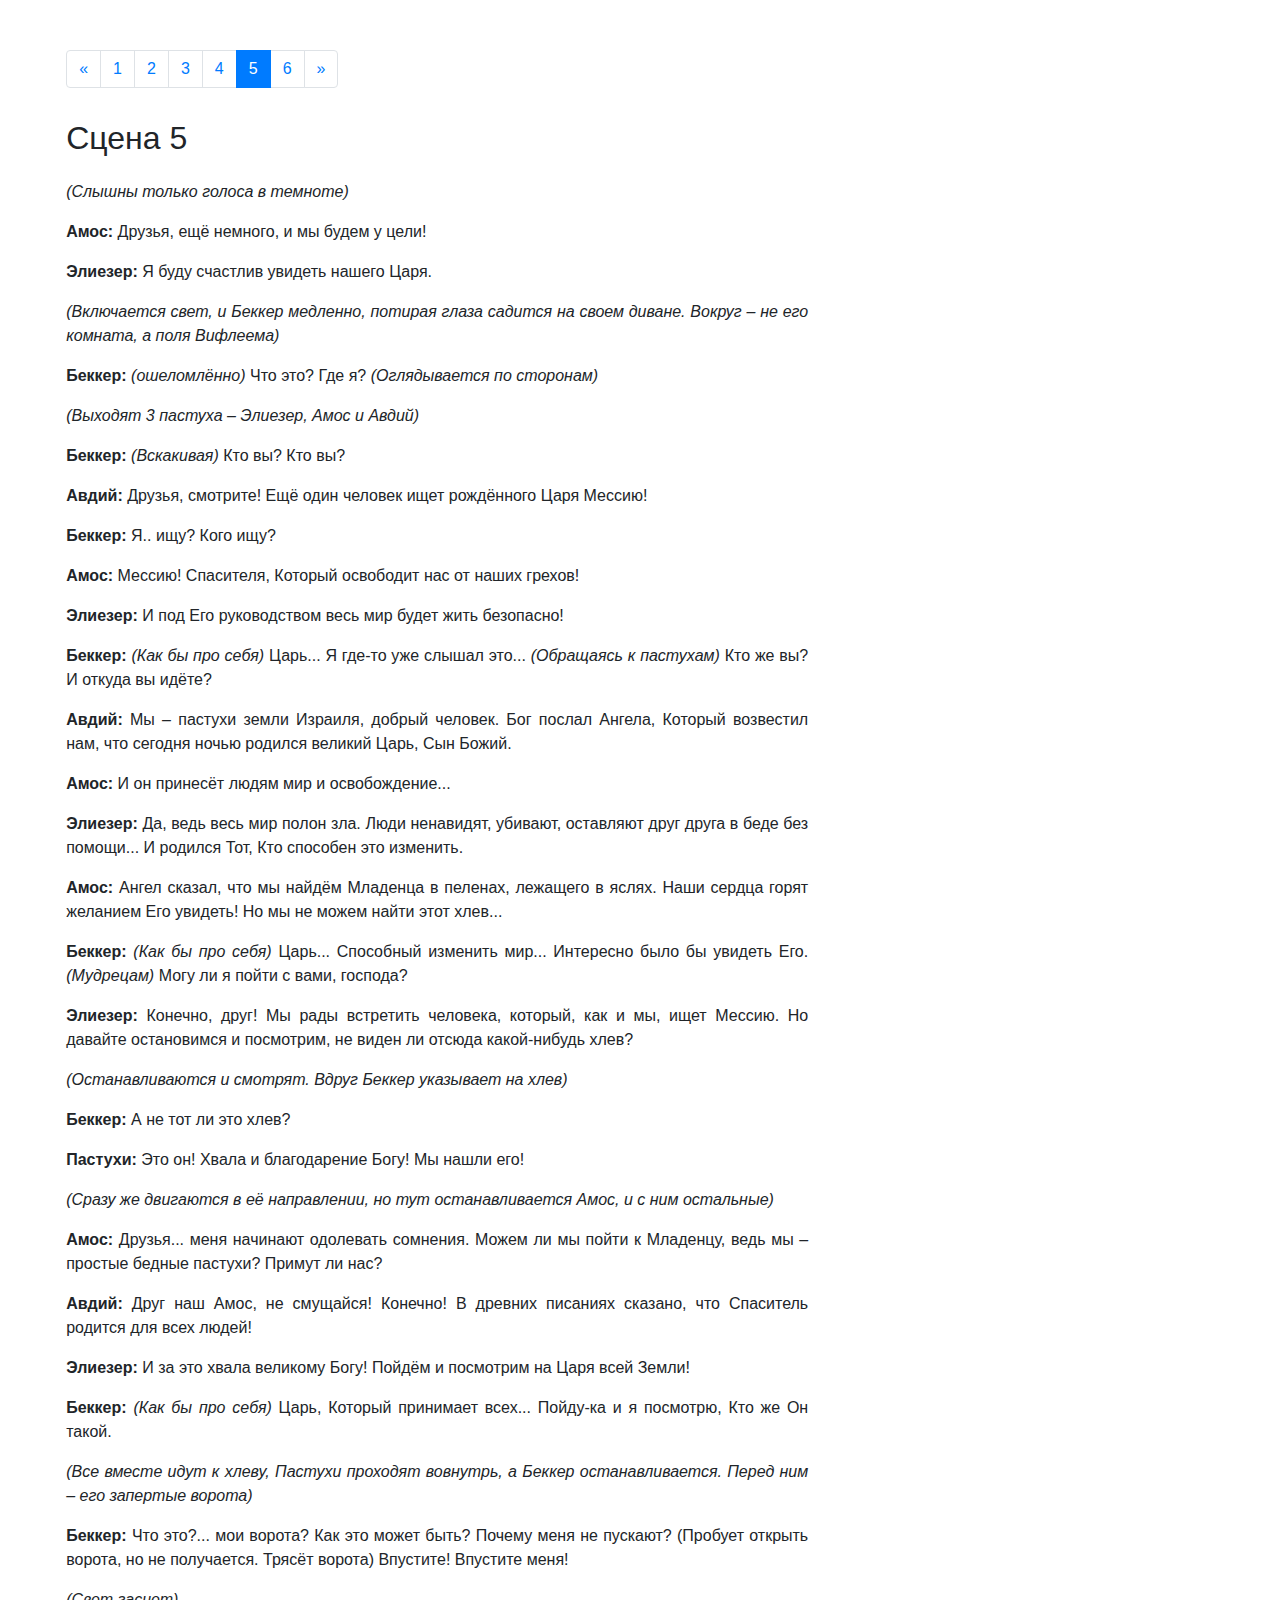
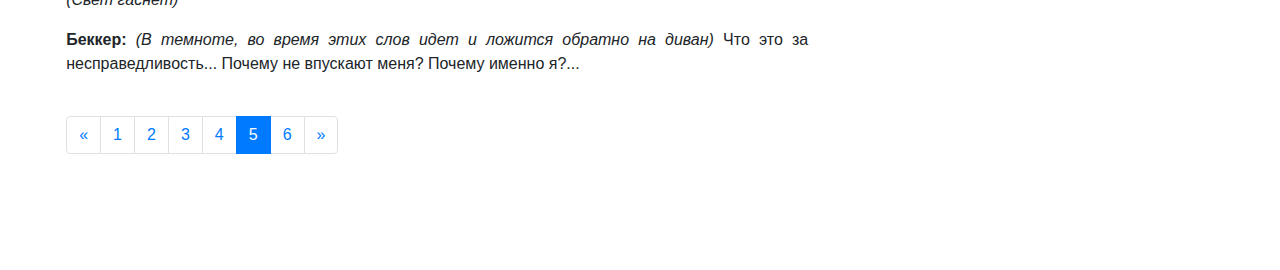
<file: fifth.html>
<!DOCTYPE html>
<html lang="en">
<head>
    <meta charset="UTF-8">
    <meta name="viewport" content="width=device-width, initial-scale=1.0">
    <title>Document</title>
    <link rel="stylesheet" href="styles.css">
    <link rel="stylesheet" href="https://cdn.jsdelivr.net/npm/bootstrap@4.3.1/dist/css/bootstrap.min.css" integrity="sha384-ggOyR0iXCbMQv3Xipma34MD+dH/1fQ784/j6cY/iJTQUOhcWr7x9JvoRxT2MZw1T" crossorigin="anonymous">
</head>
<body>
<div class="container">

    <nav aria-label="...">
        <ul class="pagination">
          <li class="page-item">
            <a class="page-link" href="forth.html" tabindex="-1">&laquo;</a>
          </li>

          <li class="page-item"><a class="page-link" href="index.html">1</a></li>
          <li class="page-item"><a class="page-link" href="second.html">2</a></li>
          <li class="page-item"><a class="page-link" href="third.html">3</a></li>
          <li class="page-item"><a class="page-link" href="forth.html">4</a></li>

          <li class="page-item active">
            <a class="page-link" href="fifth.html">5 <span class="sr-only">(current)</span></a>
          </li>
          
          <li class="page-item"><a class="page-link" href="sixth.html">6</a></li>

          <li class="page-item">
            <a class="page-link" href="sixth.html">&raquo;</a>
          </li>
        </ul>
      </nav>  
    
    <h2>Сцена 5</h2>
    
    <p><i>(Слышны только голоса в темноте)</i></p>
    <p><strong>Амос: </strong>Друзья, ещё немного, и мы будем у цели!</p>
    <p><strong>Элиезер: </strong>Я буду счастлив увидеть нашего Царя.</p>
    <p><i>(Включается свет, и Беккер медленно, потирая глаза садится на своем диване. Вокруг – не его комната, а поля Вифлеема)</i></p>
    <p><strong>Беккер: </strong><i>(ошеломлённо) </i>Что это? Где я? <i>(Оглядывается по сторонам)</i></p>
    <p><i>(Выходят 3 пастуха – Элиезер, Амос и Авдий)</i></p>
    <p><strong>Беккер: </strong><i>(Вскакивая) </i>Кто вы? Кто вы?</p>
    <p><strong>Авдий: </strong>Друзья, смотрите! Ещё один человек ищет рождённого Царя Мессию!</p>
    <p><strong>Беккер: </strong>Я.. ищу? Кого ищу?</p>
    <p><strong>Амос: </strong>Мессию! Спасителя, Который освободит нас от наших грехов!</p>
    <p><strong>Элиезер: </strong>И под Его руководством весь мир будет жить безопасно!</p>
    <p><strong>Беккер: </strong><i>(Как бы про себя) </i>Царь... Я где-то уже слышал это... <i>(Обращаясь к пастухам) </i>Кто же вы? И откуда вы идёте?</p>
    <p><strong>Авдий: </strong>Мы – пастухи земли Израиля, добрый человек. Бог послал Ангела, Который возвестил нам, что сегодня ночью родился великий Царь, Сын Божий.</p>
    <p><strong>Амос: </strong>И он принесёт людям мир и освобождение...</p>
    <p><strong>Элиезер: </strong>Да, ведь весь мир полон зла. Люди ненавидят, убивают, оставляют друг друга в беде без помощи... И родился Тот, Кто способен это изменить.</p>
    <p><strong>Амос: </strong>Ангел сказал, что мы найдём Младенца в пеленах, лежащего в яслях. Наши сердца горят желанием Его увидеть! Но мы не можем найти этот хлев...</p>
    <p><strong>Беккер: </strong><i>(Как бы про себя) </i>Царь... Способный изменить мир... Интересно было бы увидеть Его. <i>(Мудрецам) </i>Могу ли я пойти с вами, господа?</p>
    <p><strong>Элиезер: </strong>Конечно, друг! Мы рады встретить человека, который, как и мы, ищет Мессию. Но давайте остановимся и посмотрим, не виден ли отсюда какой-нибудь хлев?</p>
    <p><i>(Останавливаются и смотрят. Вдруг Беккер указывает на хлев)</i></p>
    <p><strong>Беккер: </strong>А не тот ли это хлев?</p>
    <p><strong>Пастухи: </strong>Это он! Хвала и благодарение Богу! Мы нашли его!</p>
    <p><i>(Сразу же двигаются в её направлении, но тут останавливается Амос, и с ним остальные)</i></p>
    <p><strong>Амос: </strong>Друзья... меня начинают одолевать сомнения. Можем ли мы пойти к Младенцу, ведь мы – простые бедные пастухи? Примут ли нас?</p>
    <p><strong>Авдий: </strong>Друг наш Амос, не смущайся! Конечно! В древних писаниях сказано, что Спаситель родится для всех людей!</p>
    <p><strong>Элиезер: </strong>И за это хвала великому Богу! Пойдём и посмотрим на Царя всей Земли!</p>
    <p><strong>Беккер: </strong><i>(Как бы про себя) </i>Царь, Который принимает всех... Пойду-ка и я посмотрю, Кто же Он такой.</p>
    <p><i>(Все вместе идут к хлеву, Пастухи проходят вовнутрь, а Беккер останавливается. Перед ним – его запертые ворота)</i></p>
    <p><strong>Беккер: </strong>Что это?... мои ворота? Как это может быть? Почему меня не пускают? (Пробует открыть ворота, но не получается. Трясёт ворота) Впустите! Впустите меня!</p>
    <p><i>(Свет гаснет)</i></p>
    <p><strong>Беккер: </strong><i>(В темноте, во время этих слов идет и ложится обратно на диван) </i>Что это за несправедливость... Почему не впускают меня? Почему именно я?...</p>
    
    <br/>
    <nav aria-label="...">
        <ul class="pagination">
          <li class="page-item">
            <a class="page-link" href="forth.html" tabindex="-1">&laquo;</a>
          </li>

          <li class="page-item"><a class="page-link" href="index.html">1</a></li>
          <li class="page-item"><a class="page-link" href="second.html">2</a></li>
          <li class="page-item"><a class="page-link" href="third.html">3</a></li>
          <li class="page-item"><a class="page-link" href="forth.html">4</a></li>

          <li class="page-item active">
            <a class="page-link" href="fifth.html">5 <span class="sr-only">(current)</span></a>
          </li>
          
          <li class="page-item"><a class="page-link" href="sixth.html">6</a></li>

          <li class="page-item">
            <a class="page-link" href="sixth.html">&raquo;</a>
          </li>
        </ul>
      </nav>  
</div>
    
    
    <script src="https://code.jquery.com/jquery-3.3.1.slim.min.js" integrity="sha384-q8i/X+965DzO0rT7abK41JStQIAqVgRVzpbzo5smXKp4YfRvH+8abtTE1Pi6jizo" crossorigin="anonymous"></script>
    <script src="https://cdn.jsdelivr.net/npm/popper.js@1.14.7/dist/umd/popper.min.js" integrity="sha384-UO2eT0CpHqdSJQ6hJty5KVphtPhzWj9WO1clHTMGa3JDZwrnQq4sF86dIHNDz0W1" crossorigin="anonymous"></script>
    <script src="https://cdn.jsdelivr.net/npm/bootstrap@4.3.1/dist/js/bootstrap.min.js" integrity="sha384-JjSmVgyd0p3pXB1rRibZUAYoIIy6OrQ6VrjIEaFf/nJGzIxFDsf4x0xIM+B07jRM" crossorigin="anonymous"></script>
</body>
</html>
</file>
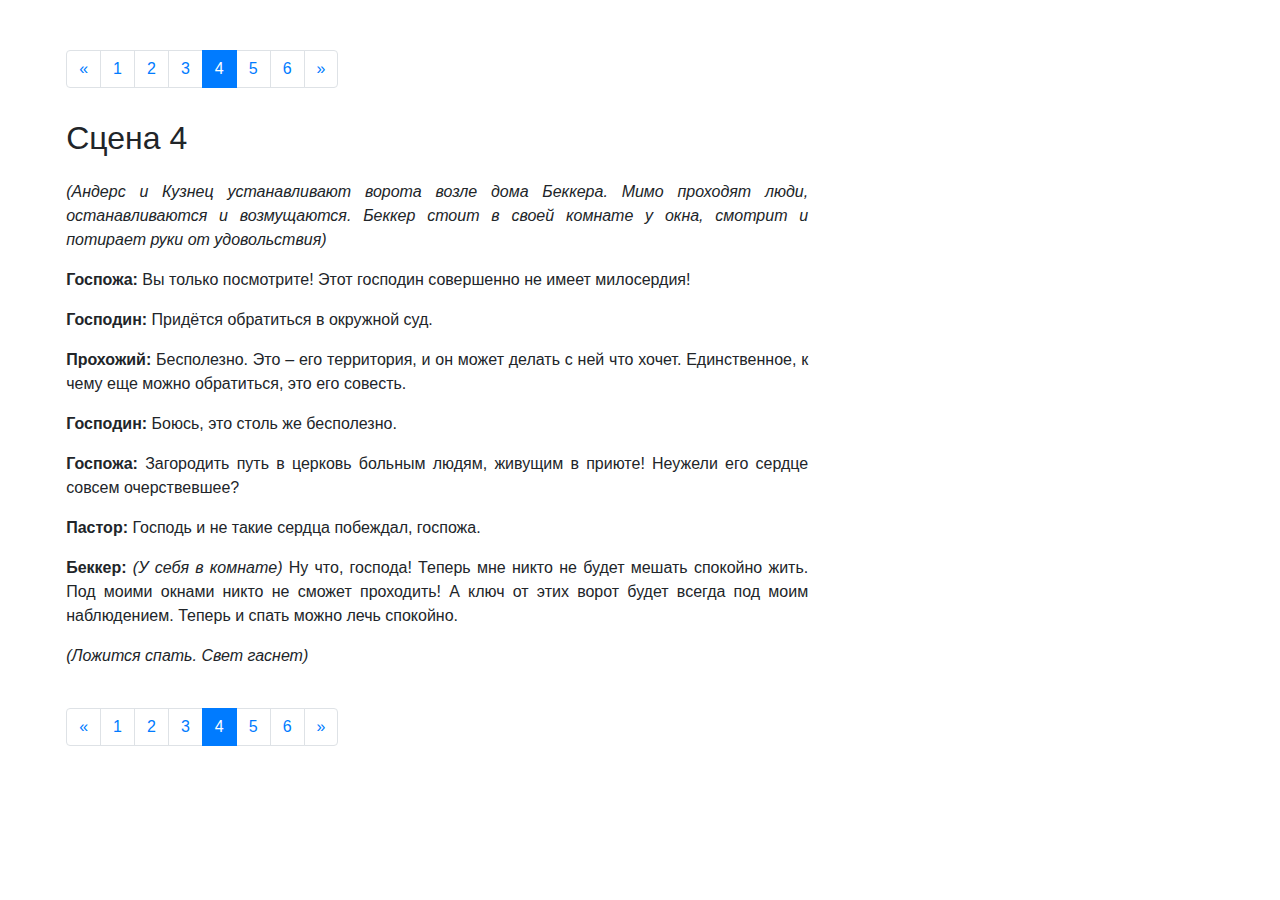
<file: forth.html>
<!DOCTYPE html>
<html lang="en">
<head>
    <meta charset="UTF-8">
    <meta name="viewport" content="width=device-width, initial-scale=1.0">
    <title>Document</title>
    <link rel="stylesheet" href="styles.css">
    <link rel="stylesheet" href="https://cdn.jsdelivr.net/npm/bootstrap@4.3.1/dist/css/bootstrap.min.css" integrity="sha384-ggOyR0iXCbMQv3Xipma34MD+dH/1fQ784/j6cY/iJTQUOhcWr7x9JvoRxT2MZw1T" crossorigin="anonymous">
</head>
<body>
<div class="container">

    <nav aria-label="...">
        <ul class="pagination">
          <li class="page-item">
            <a class="page-link" href="third.html" tabindex="-1">&laquo;</a>
          </li>

          <li class="page-item"><a class="page-link" href="index.html">1</a></li>
          <li class="page-item"><a class="page-link" href="second.html">2</a></li>
          <li class="page-item"><a class="page-link" href="third.html">3</a></li>

          <li class="page-item active">
            <a class="page-link" href="forth.html">4 <span class="sr-only">(current)</span></a>
          </li>
          
          <li class="page-item"><a class="page-link" href="fifth.html">5</a></li>
          <li class="page-item"><a class="page-link" href="sixth.html">6</a></li>

          <li class="page-item">
            <a class="page-link" href="fifth.html">&raquo;</a>
          </li>
        </ul>
      </nav>  
        

<h2>Сцена 4</h2>
    
    <p><i>(Андерс и Кузнец устанавливают ворота возле дома Беккера. Мимо проходят люди, останавливаются и возмущаются. Беккер стоит в своей комнате у окна, смотрит и потирает руки от удовольствия)</i></p>
    <p><strong>Госпожа: </strong>Вы только посмотрите! Этот господин совершенно не имеет милосердия!</p>
    <p><strong>Господин: </strong>Придётся обратиться в окружной суд.</p>
    <p><strong>Прохожий: </strong>Бесполезно. Это – его территория, и он может делать с ней что хочет. Единственное, к чему еще можно обратиться, это его совесть.</p>
    <p><strong>Господин: </strong>Боюсь, это столь же бесполезно.</p>
    <p><strong>Госпожа: </strong>Загородить путь в церковь больным людям, живущим в приюте! Неужели его сердце совсем очерствевшее?</p>
    <p><strong>Пастор: </strong>Господь и не такие сердца побеждал, госпожа.</p>
    <p><strong>Беккер: </strong><i>(У себя в комнате) </i>Ну что, господа! Теперь мне никто не будет мешать спокойно жить. Под моими окнами никто не сможет проходить! А ключ от этих ворот будет всегда под моим наблюдением. Теперь и спать можно лечь спокойно.</p>
    <p><i>(Ложится спать. Свет гаснет)</i></p>

    <br/>
    <nav aria-label="...">
        <ul class="pagination">
          <li class="page-item">
            <a class="page-link" href="third.html" tabindex="-1">&laquo;</a>
          </li>

          <li class="page-item"><a class="page-link" href="index.html">1</a></li>
          <li class="page-item"><a class="page-link" href="second.html">2</a></li>
          <li class="page-item"><a class="page-link" href="third.html">3</a></li>

          <li class="page-item active">
            <a class="page-link" href="forth.html">4 <span class="sr-only">(current)</span></a>
          </li>
          
          <li class="page-item"><a class="page-link" href="fifth.html">5</a></li>
          <li class="page-item"><a class="page-link" href="sixth.html">6</a></li>

          <li class="page-item">
            <a class="page-link" href="fifth.html">&raquo;</a>
          </li>
        </ul>
      </nav>  
</div>
    
    
    <script src="https://code.jquery.com/jquery-3.3.1.slim.min.js" integrity="sha384-q8i/X+965DzO0rT7abK41JStQIAqVgRVzpbzo5smXKp4YfRvH+8abtTE1Pi6jizo" crossorigin="anonymous"></script>
    <script src="https://cdn.jsdelivr.net/npm/popper.js@1.14.7/dist/umd/popper.min.js" integrity="sha384-UO2eT0CpHqdSJQ6hJty5KVphtPhzWj9WO1clHTMGa3JDZwrnQq4sF86dIHNDz0W1" crossorigin="anonymous"></script>
    <script src="https://cdn.jsdelivr.net/npm/bootstrap@4.3.1/dist/js/bootstrap.min.js" integrity="sha384-JjSmVgyd0p3pXB1rRibZUAYoIIy6OrQ6VrjIEaFf/nJGzIxFDsf4x0xIM+B07jRM" crossorigin="anonymous"></script>
</body>
</html>
</file>
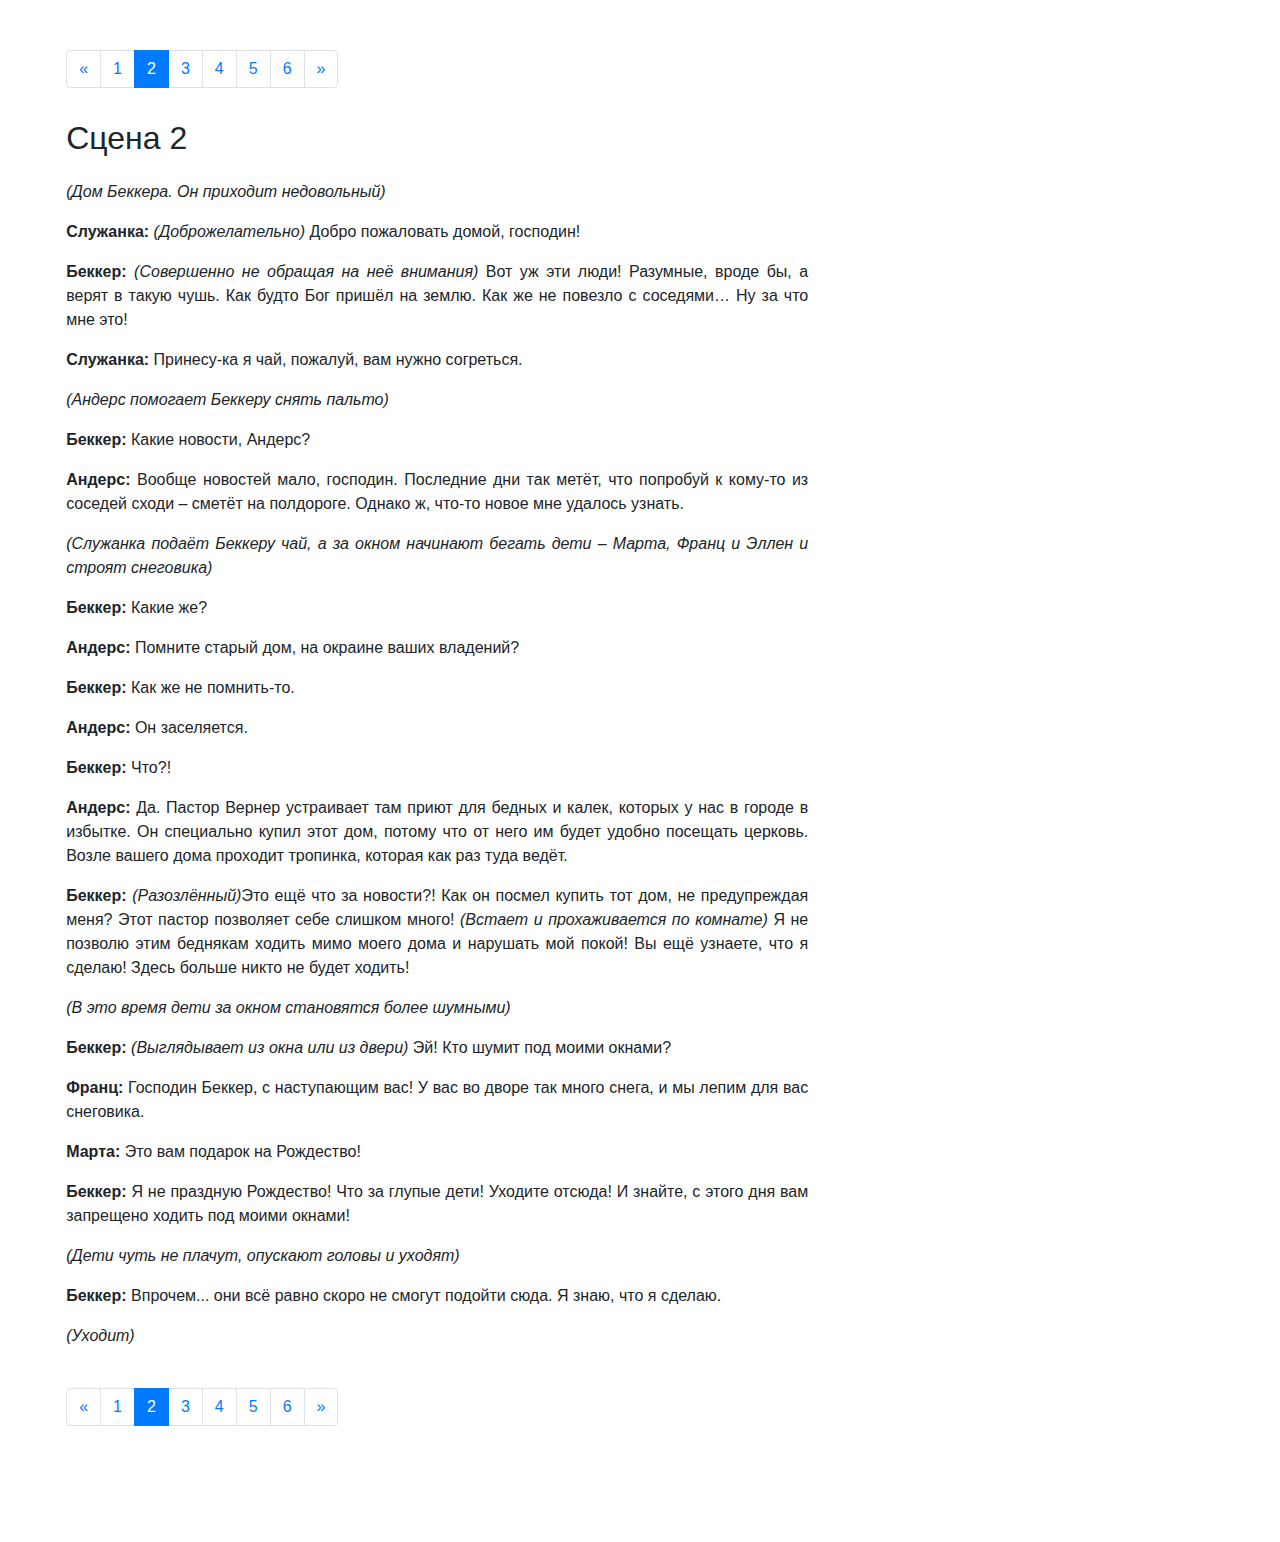
<file: second.html>
<!DOCTYPE html>
<html lang="en">
<head>
    <meta charset="UTF-8">
    <meta name="viewport" content="width=device-width, initial-scale=1.0">
    <title>Document</title>
    <link rel="stylesheet" href="styles.css">
    <link rel="stylesheet" href="https://cdn.jsdelivr.net/npm/bootstrap@4.3.1/dist/css/bootstrap.min.css" integrity="sha384-ggOyR0iXCbMQv3Xipma34MD+dH/1fQ784/j6cY/iJTQUOhcWr7x9JvoRxT2MZw1T" crossorigin="anonymous">
</head>
<body>
<div class="container">

    <nav aria-label="...">
        <ul class="pagination">
          <li class="page-item">
            <a class="page-link" href="index.html" tabindex="-1">&laquo;</a>
          </li>
          <li class="page-item"><a class="page-link" href="index.html">1</a></li>
          <li class="page-item active">
            <a class="page-link" href="second.html">2 <span class="sr-only">(current)</span></a>
          </li>
          <li class="page-item"><a class="page-link" href="third.html">3</a></li>
          <li class="page-item"><a class="page-link" href="forth.html">4</a></li>
          <li class="page-item"><a class="page-link" href="fifth.html">5</a></li>
          <li class="page-item"><a class="page-link" href="sixth.html">6</a></li>
          <li class="page-item">
            <a class="page-link" href="third.html">&raquo;</a>
          </li>
        </ul>
      </nav>  
        
    <h2>Сцена 2</h2>

    <p><i>(Дом Беккера. Он приходит недовольный)</i></p>
    <p><strong>Служанка: </strong><i>(Доброжелательно) </i>Добро пожаловать домой, господин!</p>
    <p><strong>Беккер: </strong><i>(Совершенно не обращая на неё внимания) </i>Вот уж эти люди! Разумные, вроде бы, а верят в такую чушь. Как будто Бог пришёл на землю. Как же не повезло с соседями… Ну за что мне это!</p>
    <p><strong>Служанка: </strong>Принесу-ка я чай, пожалуй, вам нужно согреться.</p>
    <p><i>(Андерс помогает Беккеру снять пальто)</i></p>
    <p><strong>Беккер: </strong>Какие новости, Андерс?</p>
    <p><strong>Андерс: </strong> Вообще новостей мало, господин. Последние дни так метёт, что попробуй к кому-то из соседей сходи – сметёт на полдороге. Однако ж, что-то новое мне удалось узнать.</p>
    <p><i>(Служанка подаёт Беккеру чай, а за окном начинают бегать дети – Марта, Франц и Эллен и строят снеговика)</i></p>
    <p><strong>Беккер: </strong>Какие же?</p>
    <p><strong>Андерс: </strong>Помните старый дом, на окраине ваших владений?</p>
    <p><strong>Беккер: </strong>Как же не помнить-то.</p>
    <p><strong>Андерс: </strong>Он заселяется.</p>
    <p><strong>Беккер: </strong>Что?!</p>
    <p><strong>Андерс: </strong>Да. Пастор Вернер устраивает там приют для бедных и калек, которых у нас в городе в избытке. Он специально купил этот дом, потому что от него им будет удобно посещать церковь. Возле вашего дома проходит тропинка, которая как раз туда ведёт.</p>
    <p><strong>Беккер: </strong><i>(Разозлённый)</i>Это ещё что за новости?! Как он посмел купить тот дом, не предупреждая меня? Этот пастор позволяет себе слишком много! <i>(Встает и прохаживается по комнате) </i>Я не позволю этим беднякам ходить мимо моего дома и нарушать мой покой! Вы ещё узнаете, что я сделаю! Здесь больше никто не будет ходить!</p>
    <p><i>(В это время дети за окном становятся более шумными)</i></p>
    <p><strong>Беккер: </strong><i>(Выглядывает из окна или из двери) </i>Эй! Кто шумит под моими окнами?</p>
    <p><strong>Франц: </strong>Господин Беккер, с наступающим вас! У вас во дворе так много снега, и мы лепим для вас снеговика.</p>
    <p><strong>Марта: </strong>Это вам подарок на Рождество!</p>
    <p><strong>Беккер: </strong>Я не праздную Рождество! Что за глупые дети! Уходите отсюда! И знайте, с этого дня вам запрещено ходить под моими окнами!</p>
    <p><i>(Дети чуть не плачут, опускают головы и уходят)</i></p>
    <p><strong>Беккер: </strong>Впрочем... они всё равно скоро не смогут подойти сюда. Я знаю, что я сделаю.</p>
    <p><i>(Уходит)</i></p>    
    
    <script src="https://code.jquery.com/jquery-3.3.1.slim.min.js" integrity="sha384-q8i/X+965DzO0rT7abK41JStQIAqVgRVzpbzo5smXKp4YfRvH+8abtTE1Pi6jizo" crossorigin="anonymous"></script>
    <script src="https://cdn.jsdelivr.net/npm/popper.js@1.14.7/dist/umd/popper.min.js" integrity="sha384-UO2eT0CpHqdSJQ6hJty5KVphtPhzWj9WO1clHTMGa3JDZwrnQq4sF86dIHNDz0W1" crossorigin="anonymous"></script>
    <script src="https://cdn.jsdelivr.net/npm/bootstrap@4.3.1/dist/js/bootstrap.min.js" integrity="sha384-JjSmVgyd0p3pXB1rRibZUAYoIIy6OrQ6VrjIEaFf/nJGzIxFDsf4x0xIM+B07jRM" crossorigin="anonymous"></script>
    
    <br/>
    <nav aria-label="...">
        <ul class="pagination">
          <li class="page-item">
            <a class="page-link" href="index.html" tabindex="-1">&laquo;</a>
          </li>
          <li class="page-item"><a class="page-link" href="index.html">1</a></li>
          <li class="page-item active">
            <a class="page-link" href="second.html">2 <span class="sr-only">(current)</span></a>
          </li>
          <li class="page-item"><a class="page-link" href="third.html">3</a></li>
          <li class="page-item"><a class="page-link" href="forth.html">4</a></li>
          <li class="page-item"><a class="page-link" href="fifth.html">5</a></li>
          <li class="page-item"><a class="page-link" href="sixth.html">6</a></li>
          <li class="page-item">
            <a class="page-link" href="third.html">&raquo;</a>
          </li>
        </ul>
      </nav>  
</div>
</body>
</html>
</file>
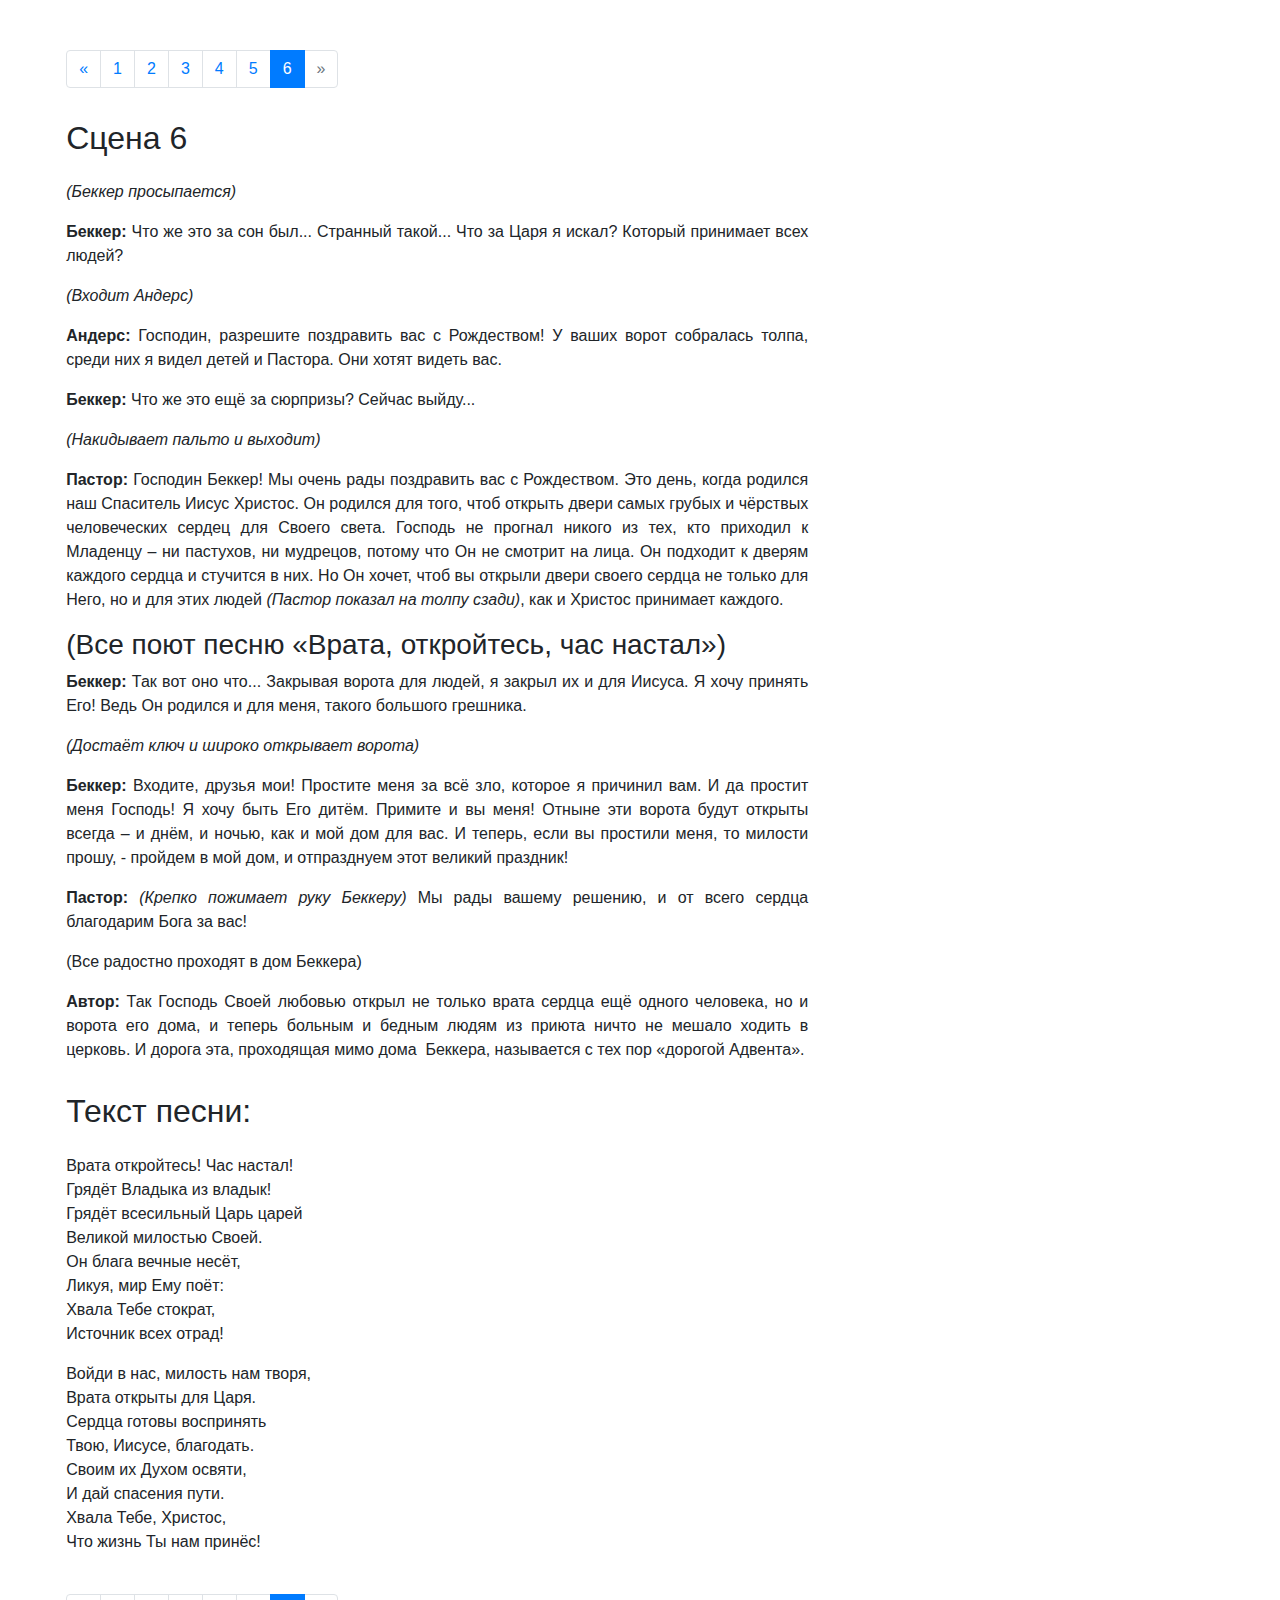
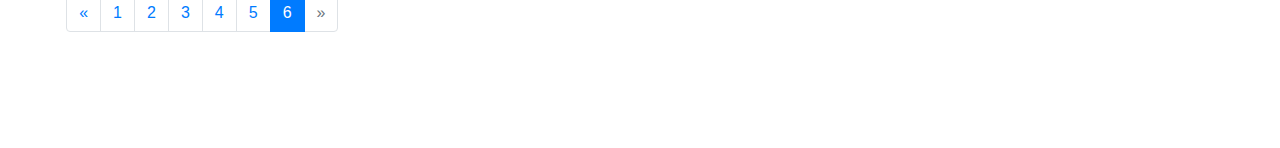
<file: sixth.html>
<!DOCTYPE html>
<html lang="en">
<head>
    <meta charset="UTF-8">
    <meta name="viewport" content="width=device-width, initial-scale=1.0">
    <title>Document</title>
    <link rel="stylesheet" href="styles.css">
    <link rel="stylesheet" href="https://cdn.jsdelivr.net/npm/bootstrap@4.3.1/dist/css/bootstrap.min.css" integrity="sha384-ggOyR0iXCbMQv3Xipma34MD+dH/1fQ784/j6cY/iJTQUOhcWr7x9JvoRxT2MZw1T" crossorigin="anonymous">
</head>
<body>
<div class="container">

    <nav aria-label="...">
        <ul class="pagination">
          <li class="page-item">
            <a class="page-link" href="fifth.html" tabindex="-1">&laquo;</a>
          </li>

          <li class="page-item"><a class="page-link" href="index.html">1</a></li>
          <li class="page-item"><a class="page-link" href="second.html">2</a></li>
          <li class="page-item"><a class="page-link" href="third.html">3</a></li>
          <li class="page-item"><a class="page-link" href="forth.html">4</a></li>
          <li class="page-item"><a class="page-link" href="fifth.html">5</a></li>

          <li class="page-item active">
            <a class="page-link" href="sixth.html">6 <span class="sr-only">(current)</span></a>
          </li>
          
          <li class="page-item disabled">
            <a class="page-link" href="#">&raquo;</a>
          </li>
        </ul>
      </nav>  
        
<h2>Сцена 6</h2>

    <p><i>(Беккер просыпается)</i></p>
    <p><strong>Беккер: </strong>Что же это за сон был... Странный такой... Что за Царя я искал? Который принимает всех людей?</p>
    <p><i>(Входит Андерс)</i></p>
    <p><strong>Андерс: </strong>Господин, разрешите поздравить вас с Рождеством! У ваших ворот собралась толпа, среди них я видел детей и Пастора. Они хотят видеть вас.</p>
    <p><strong>Беккер: </strong>Что же это ещё за сюрпризы? Сейчас выйду...</p>
    <p><i>(Накидывает пальто и выходит)</i></p>
    <p><strong>Пастор: </strong>Господин Беккер! Мы очень рады поздравить вас с Рождеством. Это день, когда родился наш Спаситель Иисус Христос. Он родился для того, чтоб открыть двери самых грубых и чёрствых человеческих сердец для Своего света. Господь не прогнал никого из тех, кто приходил к Младенцу – ни пастухов, ни мудрецов, потому что Он не смотрит на лица. Он подходит к дверям каждого сердца и стучится в них. Но Он хочет, чтоб вы открыли двери своего сердца не только для Него, но и для этих людей <i>(Пастор показал на толпу сзади)</i>,  как и Христос принимает каждого.</p>
    <h3>(Все поют песню «Врата, откройтесь, час настал»)</h3>
    <p><strong>Беккер: </strong>Так вот оно что... Закрывая ворота для людей, я закрыл их и для Иисуса. Я хочу принять Его! Ведь Он родился и для меня, такого большого грешника.</p>
    <p><i>(Достаёт ключ и широко открывает ворота)</i></p>
    <p><strong>Беккер: </strong>Входите, друзья мои! Простите меня за всё зло, которое я причинил вам. И да простит меня Господь! Я хочу быть Его дитём. Примите и вы меня! Отныне эти ворота будут открыты всегда – и днём, и ночью, как и мой дом для вас. И теперь, если вы простили меня, то милости прошу, - пройдем в мой дом, и отпразднуем этот великий праздник!</p>
    <p><strong>Пастор: </strong><i>(Крепко пожимает руку Беккеру) </i>Мы рады вашему решению, и от всего сердца благодарим Бога за вас!</p>
    <p><i></i>(Все радостно проходят в дом Беккера)</p>
    <p><strong>Автор: </strong>Так Господь Своей любовью открыл не только врата сердца ещё одного человека, но и ворота его дома, и теперь больным и бедным людям из приюта ничто не мешало ходить в церковь. И дорога эта, проходящая мимо дома  Беккера, называется с тех пор «дорогой Адвента».</p>
    <h2>Текст песни: </h2>
    <p>Врата откройтесь! Час настал!<br/> 
        Грядёт Владыка из владык!<br/>
        Грядёт всесильный Царь царей<br/>
        Великой милостью Своей.<br/>
        Он блага вечные несёт,<br/>
        Ликуя, мир Ему поёт:<br/>
        Хвала Тебе стократ,<br/>
        Источник всех отрад!</p>
    <p>Войди в нас, милость нам творя,<br/> 
        Врата открыты для Царя.<br/> 
        Сердца готовы воспринять<br/> 
        Твою, Иисусе, благодать.<br/> 
        Своим их Духом освяти,<br/> 
        И дай спасения пути.<br/> 
        Хвала Тебе, Христос,<br/> 
        Что жизнь Ты нам принёс!</p>
        
        <br/>
        <nav aria-label="...">
            <ul class="pagination">
              <li class="page-item">
                <a class="page-link" href="fifth.html" tabindex="-1">&laquo;</a>
              </li>
    
              <li class="page-item"><a class="page-link" href="index.html">1</a></li>
              <li class="page-item"><a class="page-link" href="second.html">2</a></li>
              <li class="page-item"><a class="page-link" href="third.html">3</a></li>
              <li class="page-item"><a class="page-link" href="forth.html">4</a></li>
              <li class="page-item"><a class="page-link" href="fifth.html">5</a></li>
    
              <li class="page-item active">
                <a class="page-link" href="sixth.html">6 <span class="sr-only">(current)</span></a>
              </li>
              
              <li class="page-item disabled">
                <a class="page-link" href="#">&raquo;</a>
              </li>
            </ul>
          </nav>  
</div>
    
    
    <script src="https://code.jquery.com/jquery-3.3.1.slim.min.js" integrity="sha384-q8i/X+965DzO0rT7abK41JStQIAqVgRVzpbzo5smXKp4YfRvH+8abtTE1Pi6jizo" crossorigin="anonymous"></script>
    <script src="https://cdn.jsdelivr.net/npm/popper.js@1.14.7/dist/umd/popper.min.js" integrity="sha384-UO2eT0CpHqdSJQ6hJty5KVphtPhzWj9WO1clHTMGa3JDZwrnQq4sF86dIHNDz0W1" crossorigin="anonymous"></script>
    <script src="https://cdn.jsdelivr.net/npm/bootstrap@4.3.1/dist/js/bootstrap.min.js" integrity="sha384-JjSmVgyd0p3pXB1rRibZUAYoIIy6OrQ6VrjIEaFf/nJGzIxFDsf4x0xIM+B07jRM" crossorigin="anonymous"></script>
</body>
</html>
</file>
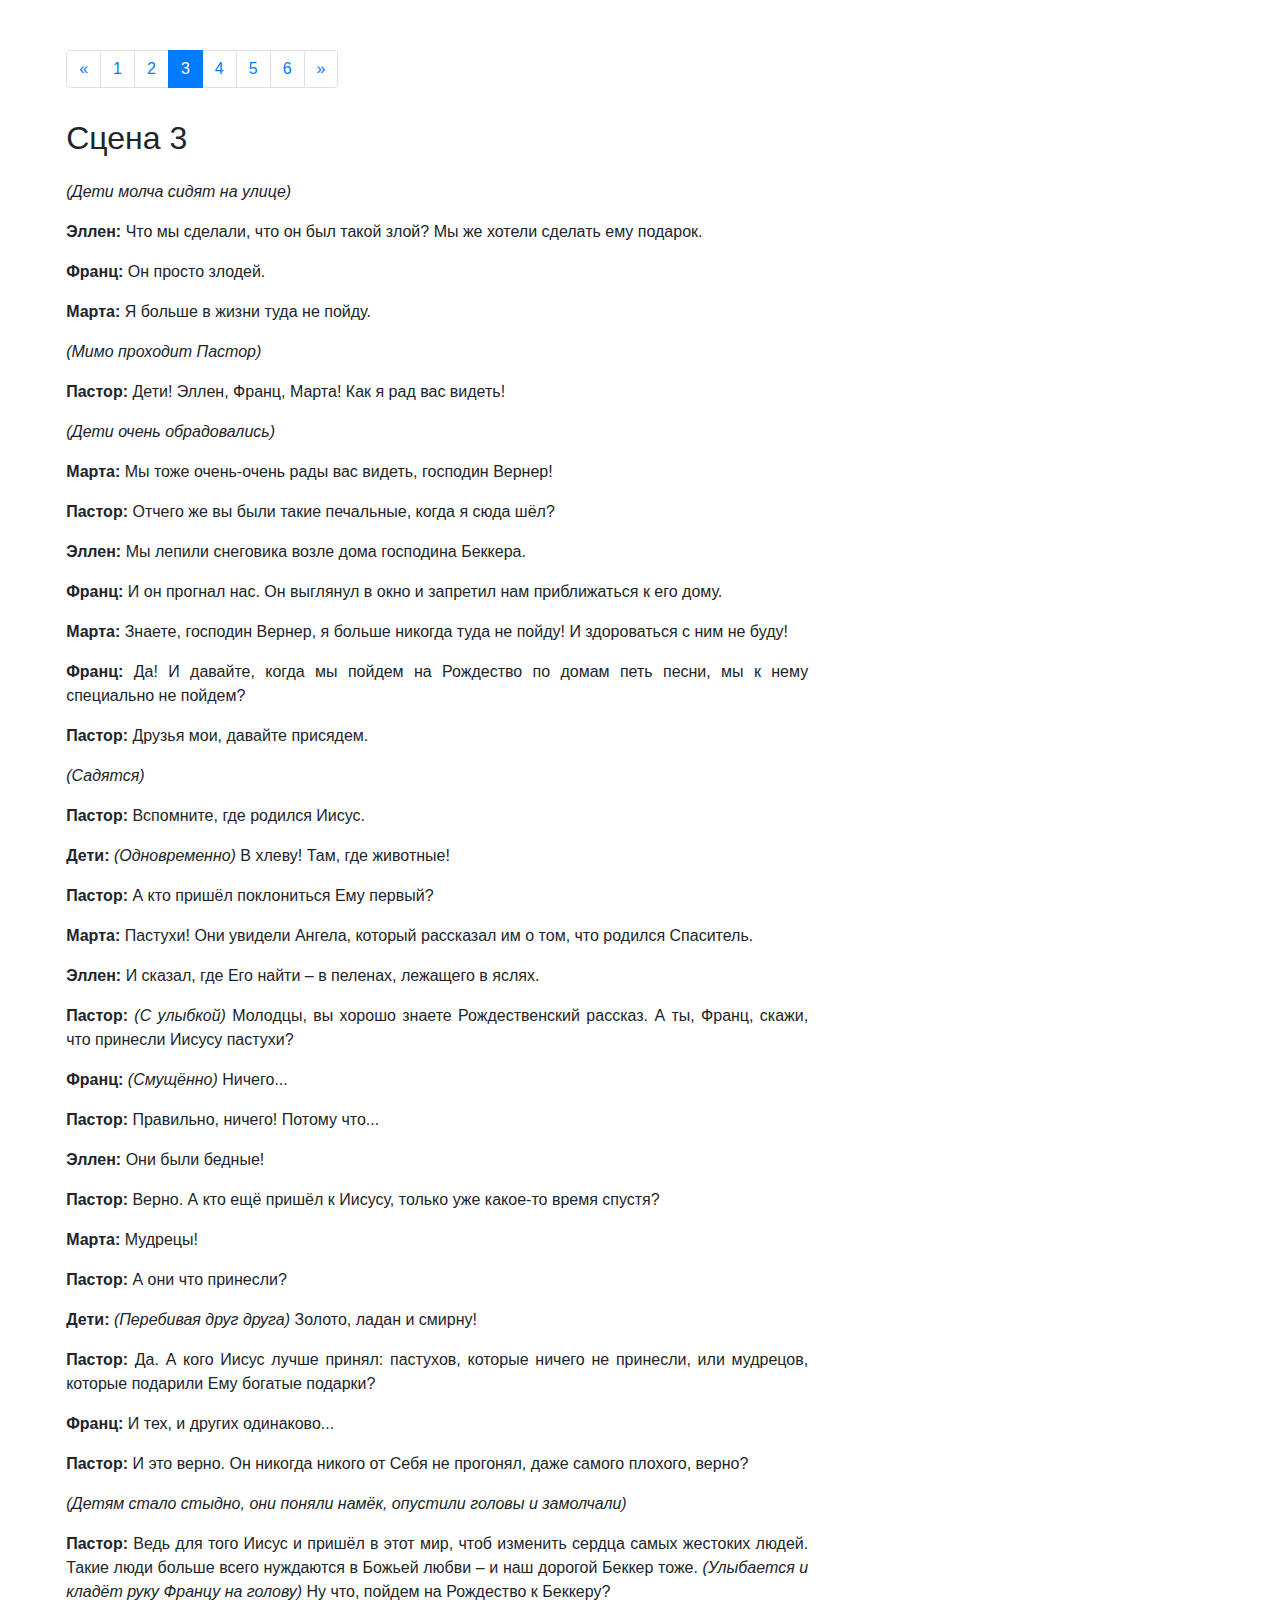
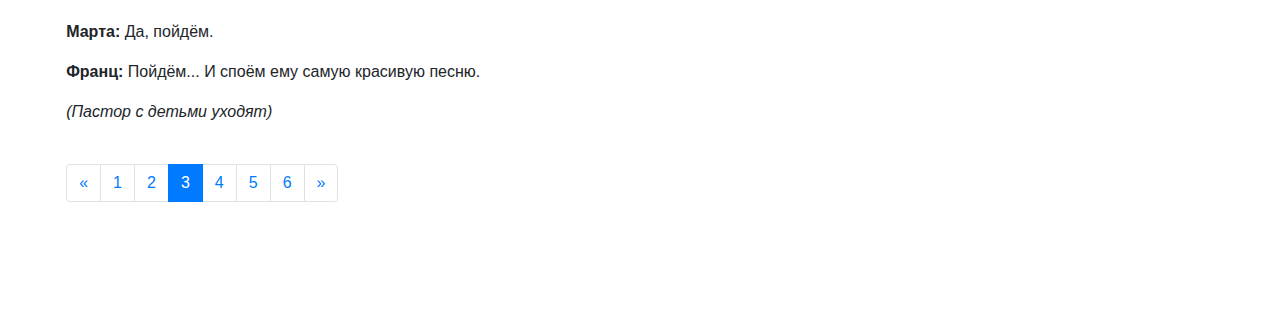
<file: third.html>
<!DOCTYPE html>
<html lang="en">
<head>
    <meta charset="UTF-8">
    <meta name="viewport" content="width=device-width, initial-scale=1.0">
    <title>Document</title>
    <link rel="stylesheet" href="styles.css">
    <link rel="stylesheet" href="https://cdn.jsdelivr.net/npm/bootstrap@4.3.1/dist/css/bootstrap.min.css" integrity="sha384-ggOyR0iXCbMQv3Xipma34MD+dH/1fQ784/j6cY/iJTQUOhcWr7x9JvoRxT2MZw1T" crossorigin="anonymous">
</head>
<body>
<div class="container">

    <nav aria-label="...">
        <ul class="pagination">
          <li class="page-item">
            <a class="page-link" href="second.html" tabindex="-1">&laquo;</a>
          </li>

          <li class="page-item"><a class="page-link" href="index.html">1</a></li>
          <li class="page-item"><a class="page-link" href="second.html">2</a></li>

          <li class="page-item active">
            <a class="page-link" href="third.html">3 <span class="sr-only">(current)</span></a>
          </li>
          
          <li class="page-item"><a class="page-link" href="forth.html">4</a></li>
          <li class="page-item"><a class="page-link" href="fifth.html">5</a></li>
          <li class="page-item"><a class="page-link" href="sixth.html">6</a></li>

          <li class="page-item">
            <a class="page-link" href="forth.html">&raquo;</a>
          </li>
        </ul>
      </nav>  
        
    
<h2>Сцена 3</h2>

    <p><i>(Дети молча сидят на улице)</i></p>
    <p><strong>Эллен: </strong>Что мы сделали, что он был такой злой? Мы же хотели сделать ему подарок.</p>
    <p><strong>Франц: </strong>Он просто злодей.</p>
    <p><strong>Марта: </strong>Я больше в жизни туда не пойду.</p>
    <p><i>(Мимо проходит Пастор)</i></p>
    <p><strong>Пастор: </strong>Дети! Эллен, Франц, Марта! Как я рад вас видеть!</p>
    <p><i>(Дети очень обрадовались)</i></p>
    <p><strong>Марта: </strong>Мы тоже очень-очень рады вас видеть, господин Вернер!</p>
    <p><strong>Пастор: </strong>Отчего же вы были такие печальные, когда я сюда шёл?</p>
    <p><strong>Эллен: </strong>Мы лепили снеговика возле дома господина Беккера.</p>
    <p><strong>Франц: </strong>И он прогнал нас. Он выглянул в окно и запретил нам приближаться к его дому.</p>
    <p><strong>Марта: </strong>Знаете, господин Вернер, я больше никогда туда не пойду! И здороваться с ним не буду!</p>
    <p><strong>Франц: </strong>Да! И давайте, когда мы пойдем на Рождество по домам петь песни, мы к нему специально не пойдем?</p>
    <p><strong>Пастор: </strong>Друзья мои, давайте присядем.</p>
    <p><i>(Садятся)</i></p>
    <p><strong>Пастор: </strong>Вспомните, где родился Иисус.</p>
    <p><strong>Дети: </strong><i>(Одновременно) </i>В хлеву! Там, где животные!</p>
    <p><strong>Пастор: </strong>А кто пришёл поклониться Ему первый?</p>
    <p><strong>Марта: </strong>Пастухи! Они увидели Ангела, который рассказал им о том, что родился Спаситель.</p>
    <p><strong>Эллен: </strong>И сказал, где Его найти – в пеленах, лежащего в яслях.</p>
    <p><strong>Пастор: </strong><i>(С улыбкой) </i>Молодцы, вы хорошо знаете Рождественский рассказ. А ты, Франц, скажи, что принесли Иисусу пастухи?</p>
    <p><strong>Франц: </strong><i>(Смущённо) </i>Ничего...</p>
    <p><strong>Пастор: </strong>Правильно, ничего! Потому что...</p>
    <p><strong>Эллен: </strong>Они были бедные!</p>
    <p><strong>Пастор: </strong>Верно. А кто ещё пришёл к Иисусу, только уже какое-то время спустя?</p>
    <p><strong>Марта: </strong>Мудрецы!</p>
    <p><strong>Пастор: </strong>А они что принесли?</p>
    <p><strong>Дети: </strong><i>(Перебивая друг друга) </i>Золото, ладан и смирну!</p>
    <p><strong>Пастор: </strong>Да. А кого Иисус лучше принял: пастухов, которые ничего не принесли, или мудрецов, которые подарили Ему богатые подарки?</p>
    <p><strong>Франц: </strong>И тех, и других одинаково...</p>
    <p><strong>Пастор: </strong>И это верно. Он никогда никого от Себя не прогонял, даже самого плохого, верно?</p>
    <p><i>(Детям стало стыдно, они поняли намёк, опустили головы и замолчали)</i></p>
    <p><strong>Пастор: </strong>Ведь для того Иисус и пришёл в этот мир, чтоб изменить сердца самых жестоких людей. Такие люди больше всего нуждаются в Божьей любви – и наш дорогой Беккер тоже. <i>(Улыбается и кладёт руку Францу на голову) </i>Ну что, пойдем на Рождество к Беккеру?</p>
    <p><strong>Марта: </strong>Да, пойдём.</p>
    <p><strong>Франц: </strong>Пойдём... И споём ему самую красивую песню.</p>
    <p><i>(Пастор с детьми уходят)</i></p>

    <br/>
    <nav aria-label="...">
        <ul class="pagination">
          <li class="page-item">
            <a class="page-link" href="second.html" tabindex="-1">&laquo;</a>
          </li>

          <li class="page-item"><a class="page-link" href="index.html">1</a></li>
          <li class="page-item"><a class="page-link" href="second.html">2</a></li>

          <li class="page-item active">
            <a class="page-link" href="third.html">3 <span class="sr-only">(current)</span></a>
          </li>
          
          <li class="page-item"><a class="page-link" href="forth.html">4</a></li>
          <li class="page-item"><a class="page-link" href="fifth.html">5</a></li>
          <li class="page-item"><a class="page-link" href="sixth.html">6</a></li>

          <li class="page-item">
            <a class="page-link" href="forth.html">&raquo;</a>
          </li>
        </ul>
      </nav>  
</div>
    
    
    <script src="https://code.jquery.com/jquery-3.3.1.slim.min.js" integrity="sha384-q8i/X+965DzO0rT7abK41JStQIAqVgRVzpbzo5smXKp4YfRvH+8abtTE1Pi6jizo" crossorigin="anonymous"></script>
    <script src="https://cdn.jsdelivr.net/npm/popper.js@1.14.7/dist/umd/popper.min.js" integrity="sha384-UO2eT0CpHqdSJQ6hJty5KVphtPhzWj9WO1clHTMGa3JDZwrnQq4sF86dIHNDz0W1" crossorigin="anonymous"></script>
    <script src="https://cdn.jsdelivr.net/npm/bootstrap@4.3.1/dist/js/bootstrap.min.js" integrity="sha384-JjSmVgyd0p3pXB1rRibZUAYoIIy6OrQ6VrjIEaFf/nJGzIxFDsf4x0xIM+B07jRM" crossorigin="anonymous"></script>
</body>
</html>
</file>
<file: styles.css>
h1 {
    padding-top: 2%;
    padding-bottom: 5%;
    text-align: left;
}
h2 {
    padding-top: 2%;
    padding-bottom: 2%;
}
body {
    padding-top: 50px;
    padding-bottom: 100px;
    padding-left: 4%;
    padding-right: 6%;
    max-width: 900px;
}

p {
    text-align: justify;
}
</file>
